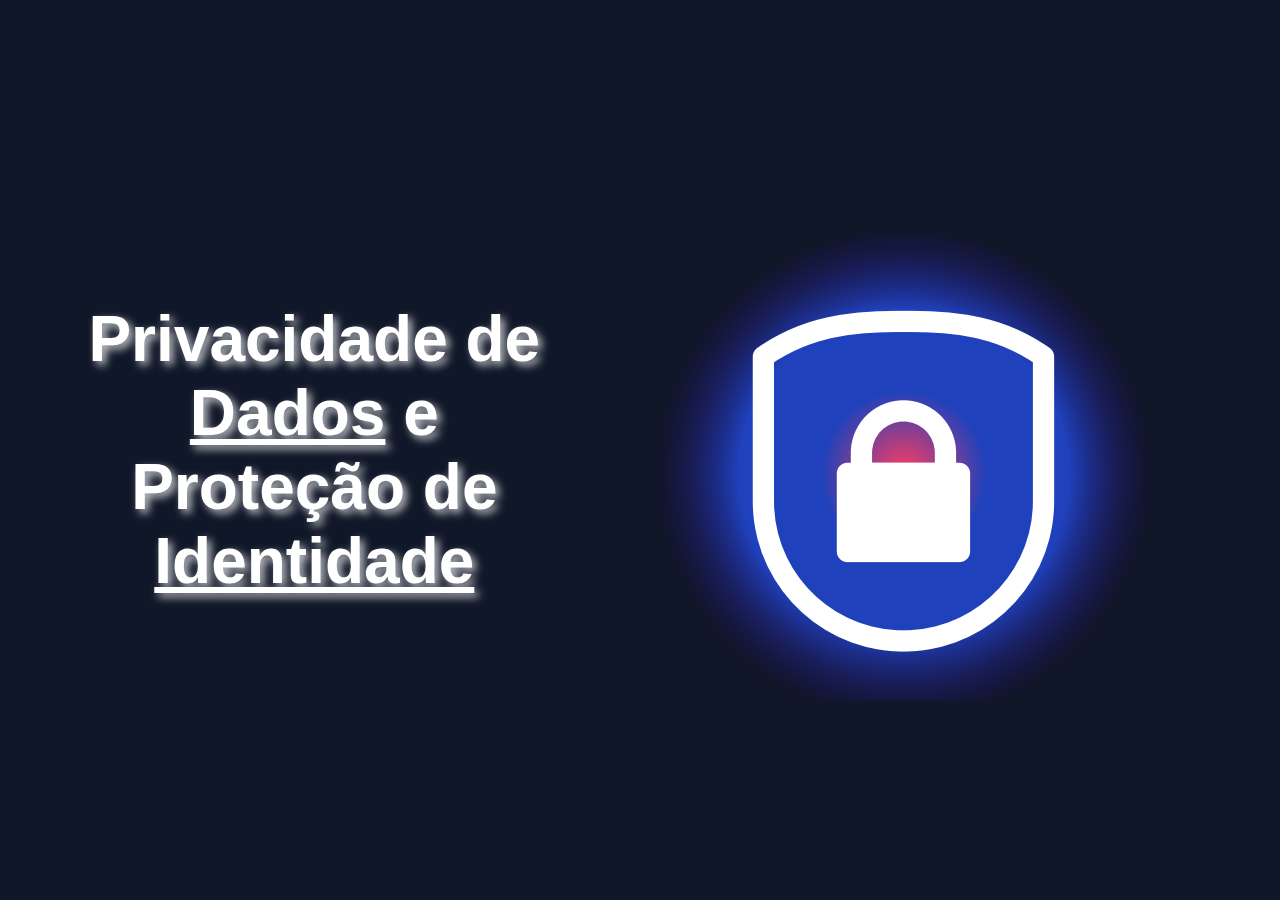
<file: Site/Index.html>
<!DOCTYPE html>
<html lang="pt-br">
<head>
    <meta charset="UTF-8">
    <meta name="viewport" content="width=device-width, initial-scale=1.0">
    <title>Document</title>
    <link rel="stylesheet" href="Style2.css">
</head>
<body>
    <div class="container">
        <div class="title">
            <h1>Privacidade de <br> <span class="Grifo">Dados</span> e <br> Proteção de <br> <span class="Grifo">Identidade</span></h1>
        </div> 
        <div>
            <img class="Image" src="Cadeado.png" alt="Privacidade de Dados" >
        </div>
    </div>
    
</body>
</html>
</file>
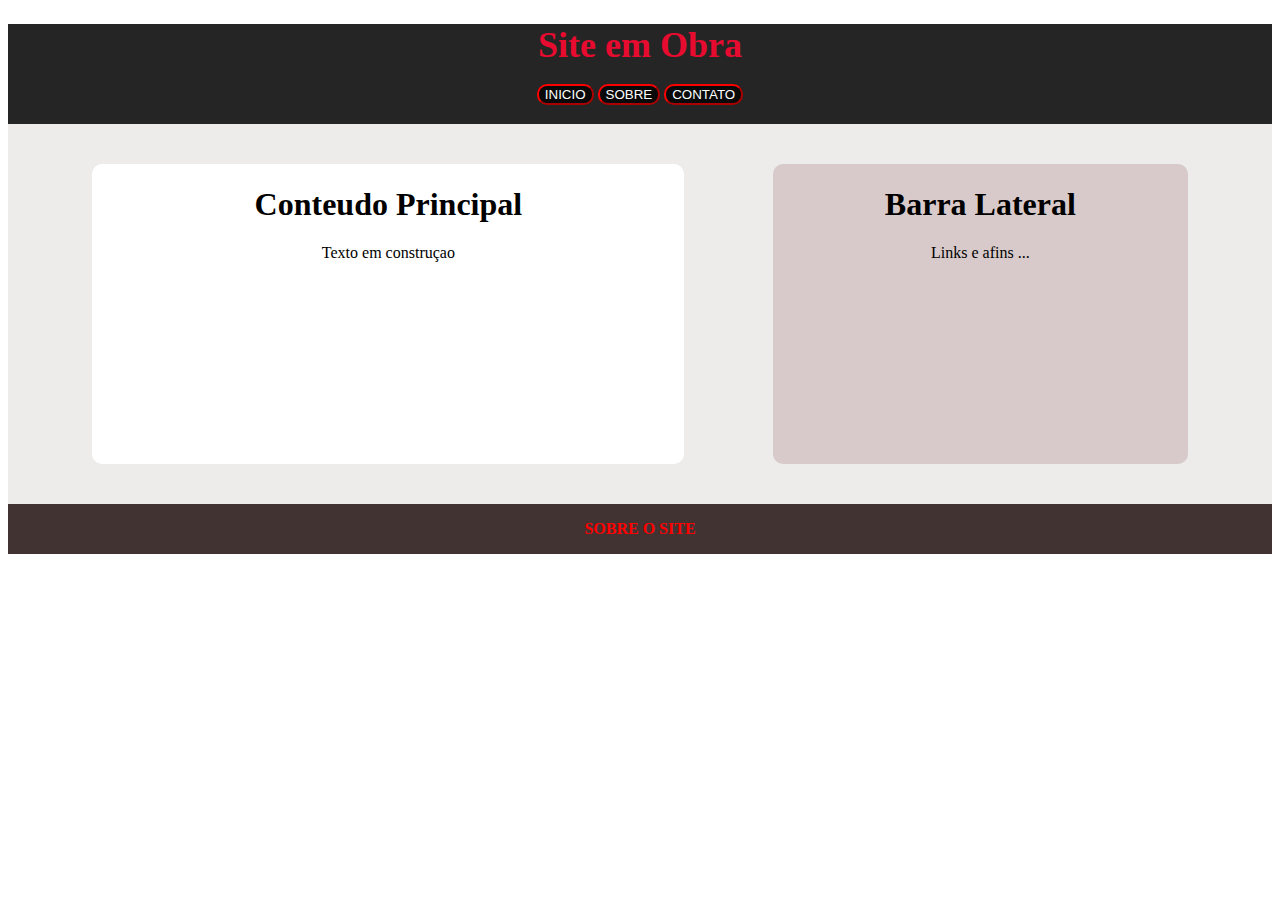
<file: PrimeiraAtividade.html>
<!DOCTYPE html>
<html lang="pt-br">
<head>
    <meta charset="UTF-8">
    <meta name="viewport" content="width=device-width, initial-scale=1.0">
    <title>1ºAtividade</title>
    <link rel="stylesheet" href="PrimeiraAtividade.css">
</head>
<body>
    <header>    
        <h1>Site em Obra</h1>
    </header>
    <nav>
        <button>INICIO</button>
        <button>SOBRE</button>
        <button>CONTATO</button>
    </nav>
    <main>
        <section>
            <aside>
                <h1>Conteudo Principal</h1>
                <p>Texto em construçao</p>
            </aside>
            <article>
                <h1>Barra Lateral</h1>
                <p>Links e afins ...</p>
            </article>
        </section>
    </main>
    <footer>
        <p id="Sobre">SOBRE O SITE</p>
    </footer>
</body>
</html>
</file>
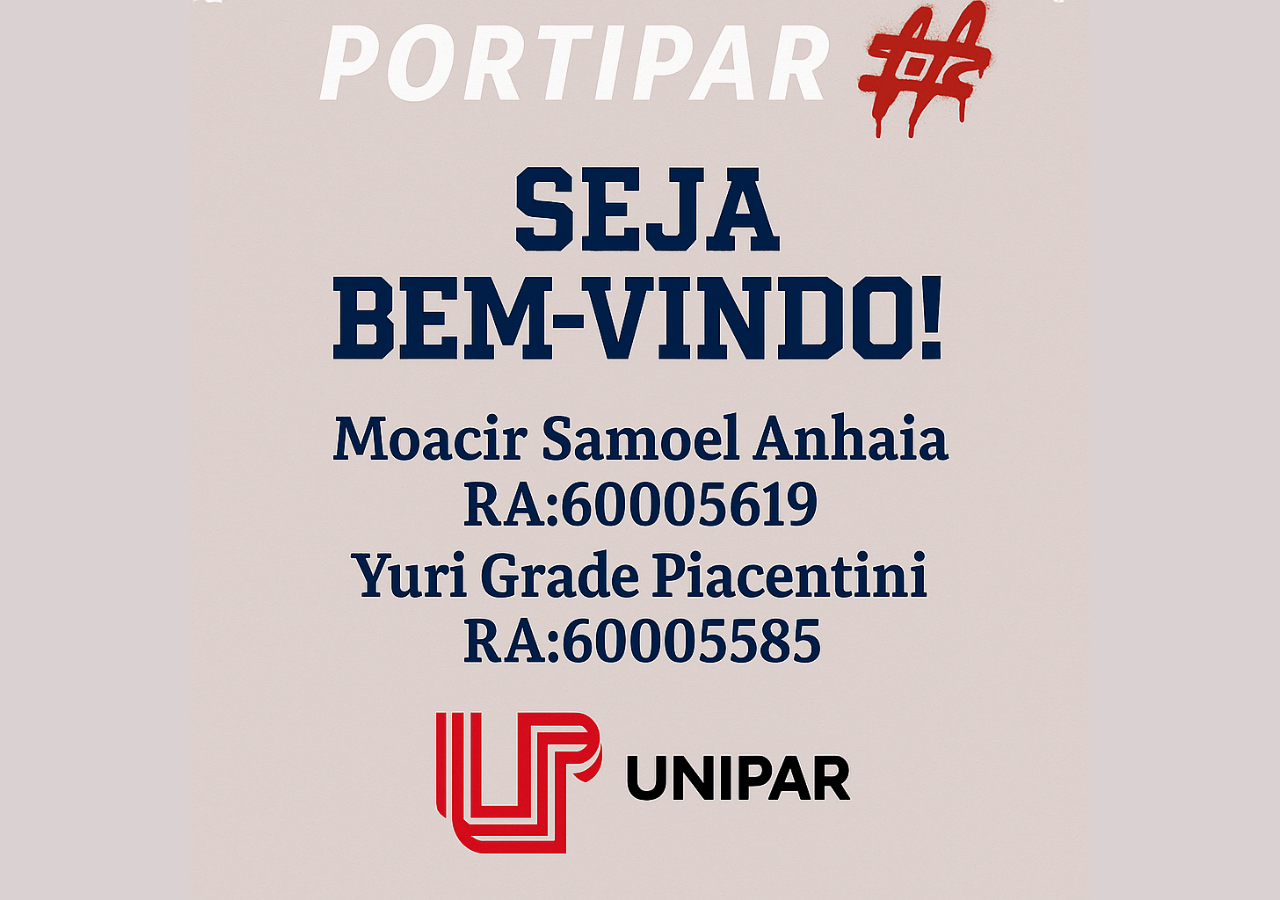
<file: PAINEL DE LOGIN/Bem_Vindo.html>
<!DOCTYPE html>
<html lang="pt-br">
<head>
    <meta charset="UTF-8">
    <meta name="viewport" content="width=device-width, initial-scale=1.0">
    <title>Bem-vindo</title>
    <style>
        * {
            margin: 0;
            padding: 0;
            box-sizing: border-box;
        }

        body {
            background-color: #dad2d2;
            display: flex;
            justify-content: center;
            align-items: center;
            height: 100vh;
        }

        img {
            max-width: 100%;
            max-height: 100%;
            object-fit: contain;
        }
    </style>
</head>
<body>
    <img src="./Assets/Bem vindo.png" alt="">
</body>
</html>
</file>
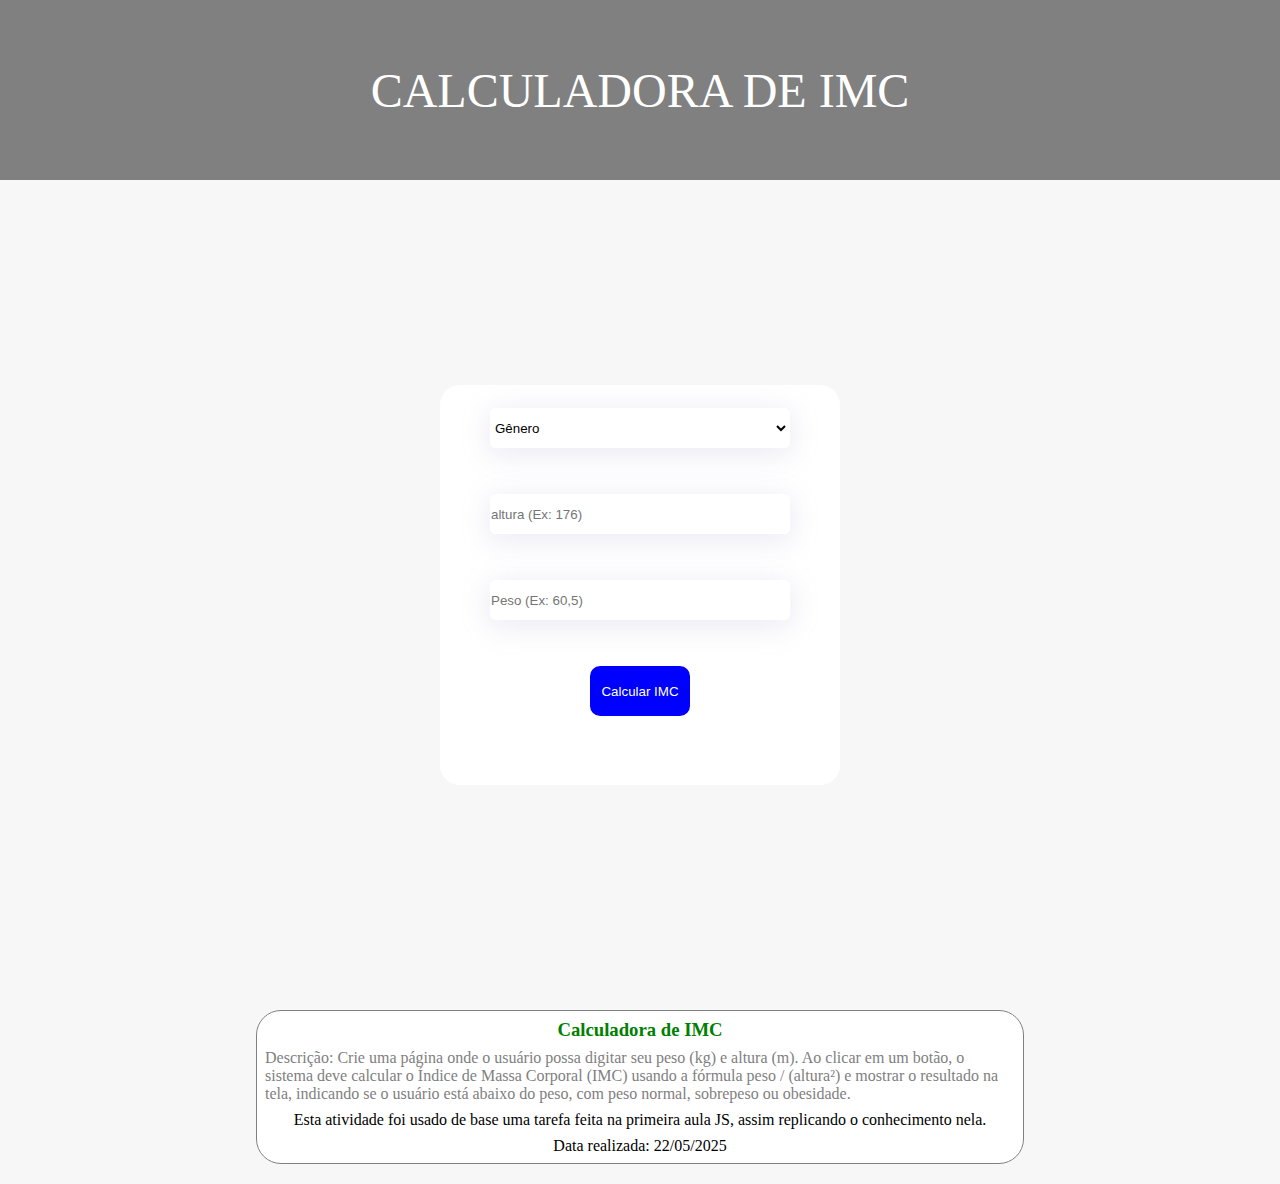
<file: PAINEL DE LOGIN/Calculadora_de_IMC.html>
<!DOCTYPE html>
<html lang="en">

<head>
    <meta charset="UTF-8">
    <meta name="viewport" content="width=device-width, initial-scale=1.0">
    <title>Calculadora de IMC</title>
    <link rel="stylesheet" href="Styles/Calculadora_de_IMC.css">
</head>

<body>
    <header>CALCULADORA DE IMC</header>
    <main>
        <section>
            <div>
                <select class="Principal" id="genero" type="Genero">
                    <option>Gênero</option>
                    <option value="Masculino">Masculino</option>
                    <option value="Feminino">Feminino</option>
                </select>
            </div>
            <div>
                <input class="Principal" id="idAltura" type="number" placeholder="altura (Ex: 176)">
            </div>
            <div>
                <input class="Principal" id="idPeso" type="number" placeholder="Peso (Ex: 60,5)">
            </div>
            <div>
                <button onclick="CalcularIMCHtml()">Calcular IMC</button>
            </div>
            <div id="resultadoDiv"></div>
        </section>

    </main>
    <article class="Esplicaçao">
        <h3>Calculadora de IMC</h3>
        <p>Descrição:
            Crie uma página onde o usuário possa digitar seu peso (kg) e altura (m). Ao clicar em um botão, o
            sistema deve calcular o Índice de Massa Corporal (IMC) usando a fórmula peso / (altura²) e
            mostrar o resultado na tela, indicando se o usuário está abaixo do peso, com peso normal,
            sobrepeso ou obesidade.</p>
        <span>Esta atividade foi usado de base uma tarefa feita na primeira aula JS, assim replicando o conhecimento nela.
        </span>
        <span>Data realizada: 22/05/2025</span>
    </article>
    <script src="Scripts//Calculadora_de_IMC.js"></script>
</body>

</html>
</file>
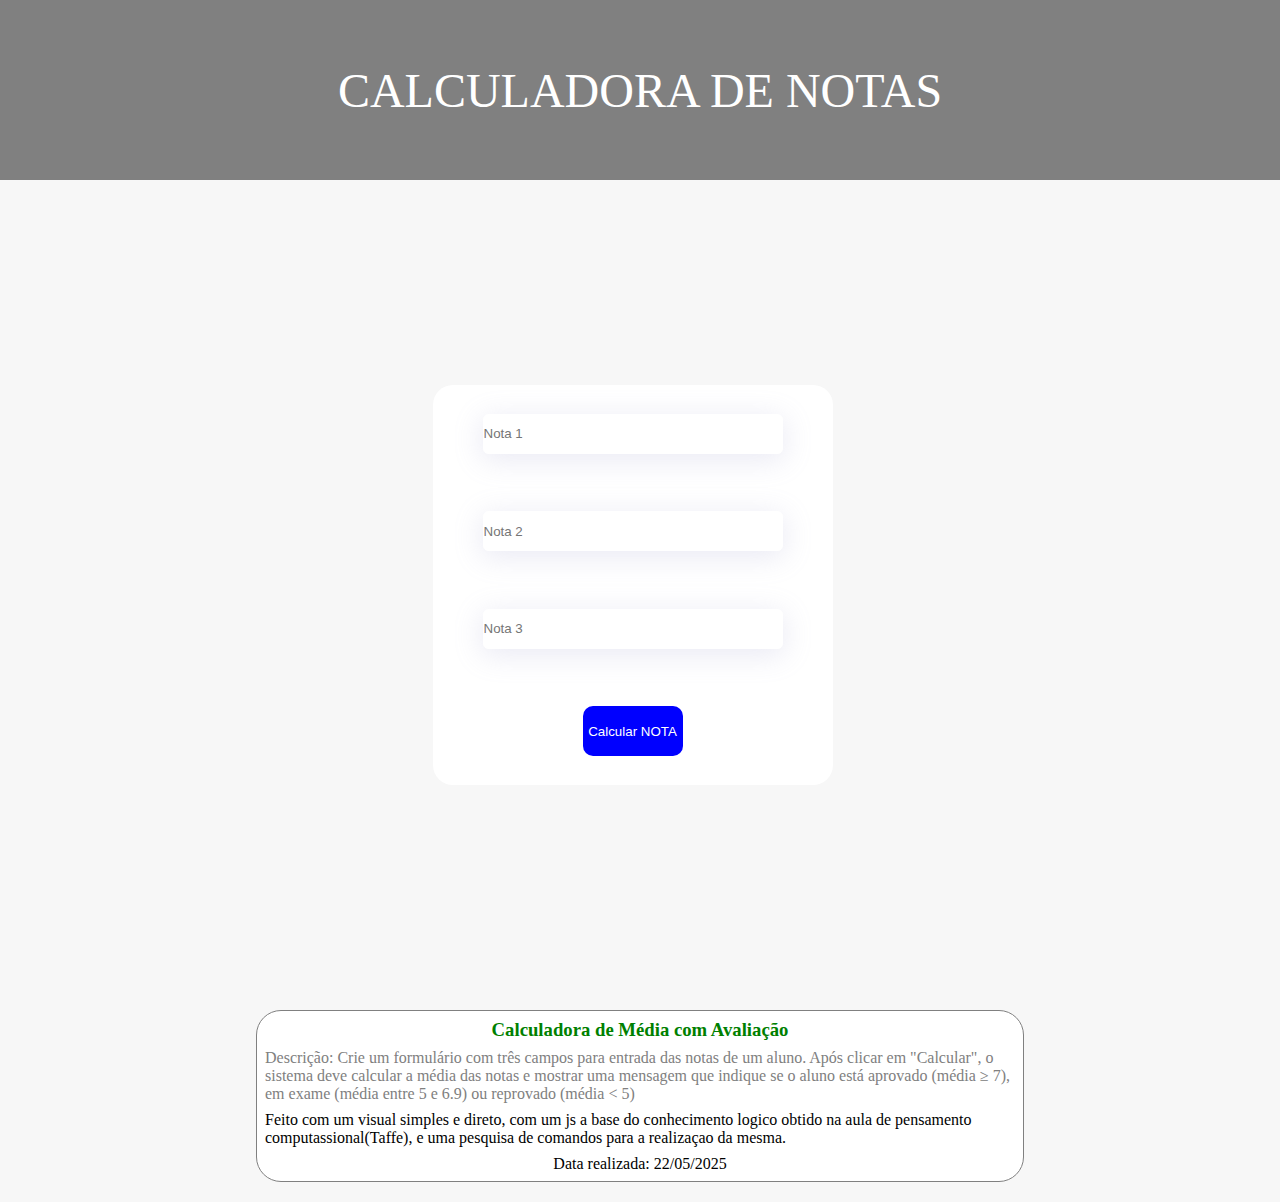
<file: PAINEL DE LOGIN/Calculadora_de_Notas.html>
<!DOCTYPE html>
<html lang="pt-br">

<head>
    <meta charset="UTF-8">
    <meta name="viewport" content="width=device-width, initial-scale=1.0">
    <link rel="stylesheet" href="Styles/Calculadora_de_Notas.css">
    <title>Calculadora de Notas</title>
</head>

<body>
    <header>CALCULADORA DE NOTAS</header>
    <main>
        <section id="Card1">
            <div>
                <input class="Principal" id="idNota1" type="number" placeholder="Nota 1">
            </div>
            <div>
                <input class="Principal" id="idNota2" type="number" placeholder="Nota 2">
            </div>
            <div>
                <input class="Principal" id="idNota3" type="number" placeholder="Nota 3">
            </div>
            <div>
                <button onclick="notaMediaHtml()">Calcular NOTA</button>
            </div>

        </section>
        <section id="Card2">
            <div id="media"> </div>
            <div id="resultado"></div>
        </section>

    </main>
    <article class="Esplicaçao">
        <h3>Calculadora de Média com Avaliação</h3>
        <p>Descrição:
            Crie um formulário com três campos para entrada das notas de um aluno. Após clicar em
            "Calcular", o sistema deve calcular a média das notas e mostrar uma mensagem que indique se o
            aluno está aprovado (média ≥ 7), em exame (média entre 5 e 6.9) ou reprovado (média < 5)</p>
                <span>Feito com um visual simples e direto, com um js a base do conhecimento logico obtido na aula de pensamento
                    computassional(Taffe), e uma pesquisa de comandos para a realizaçao da mesma.
                </span>
                <span>Data realizada: 22/05/2025</span>
    </article>
    <script src="Scripts//Calculadora_de_Notas.js"></script>
</body>

</html>
</file>
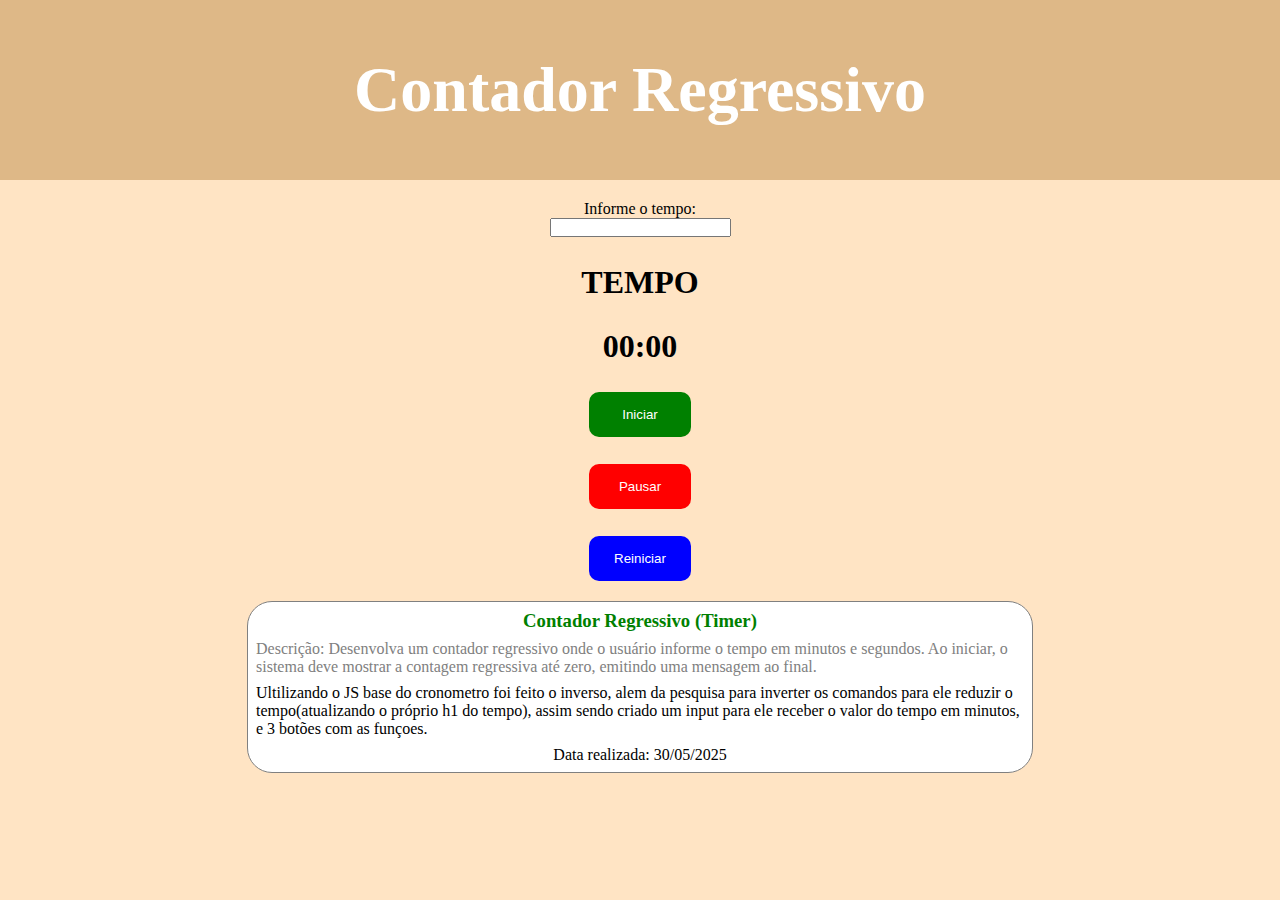
<file: PAINEL DE LOGIN/Contador_Regressivo.html>
<!DOCTYPE html>
<html lang="pt-br">
<head>
    <meta charset="UTF-8">
    <meta name="viewport" content="width=device-width, initial-scale=1.0">
    <title>Document</title>
    <link rel="stylesheet" href="Styles/Contador_Regressivo.css">
</head>
<body>
     <header>
        <h1>Contador Regressivo</h1>
    </header>

    <main>
        <div>
            <p>Informe o tempo:</p>
            <input id="Contagem" type="number">
        </div>
        <h1>TEMPO</h1>
        <h1 id="tempo">00:00</h1>
        <button id="iniciar">Iniciar</button>
        <button id="pausar">Pausar</button>
        <button id="reiniciar">Reiniciar</button>
        
    </main>
    <article class="Esplicaçao">
        <h3>Contador Regressivo (Timer)</h3>
        <p>Descrição:
            Desenvolva um contador regressivo onde o usuário informe o tempo em minutos e segundos. Ao
            iniciar, o sistema deve mostrar a contagem regressiva até zero, emitindo uma mensagem ao final.
        </p>
        <span>
            Ultilizando o JS base do cronometro foi feito o inverso, alem da pesquisa para inverter os comandos para ele reduzir o tempo(atualizando o próprio h1 do tempo), 
            assim sendo criado um input para ele receber o valor do tempo em minutos, e 3 botões com as funçoes.
        </span>
        <span>Data realizada: 30/05/2025</span>
    </article>
    <script src="Scripts/Contador_Regressivo.js"></script>
</body>
</html>
</file>
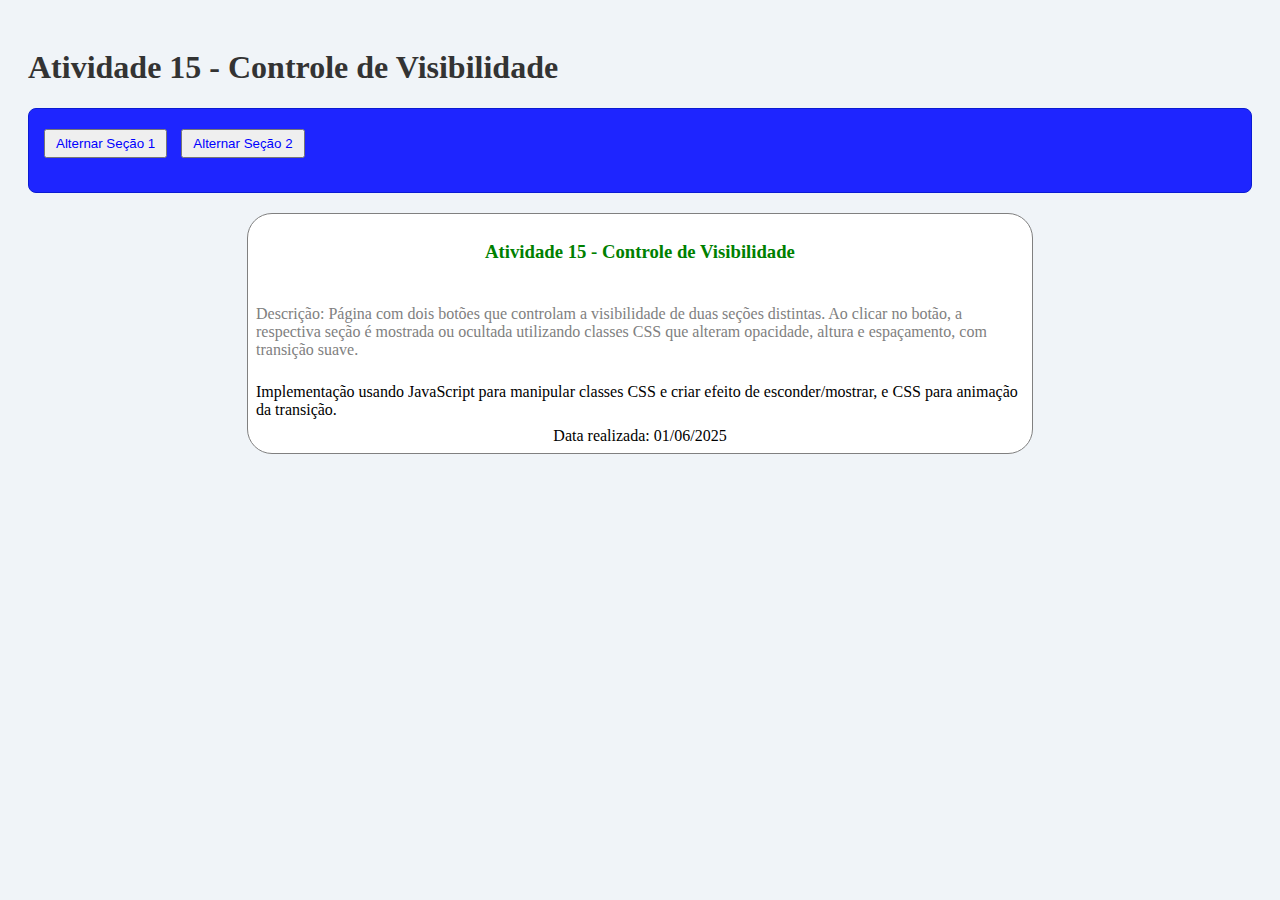
<file: PAINEL DE LOGIN/Controlador_de_Visibilidade.html>
<!DOCTYPE html>
<html lang="pt-BR">
<head>
  <meta charset="UTF-8">
  <title>Atividade 15 - Controle de Visibilidade</title>
  <link rel="stylesheet" href="Styles/Controlador_de_Visibilidade.css">
</head>
<body>
  <h1>Atividade 15 - Controle de Visibilidade</h1>

  <section class="interativo">
    <button onclick="toggleVisibilidade('secao1')">Alternar Seção 1</button>
    <button onclick="toggleVisibilidade('secao2')">Alternar Seção 2</button>

    <div id="secao1" class="secao oculto">
      <h2>Seção 1</h2>
      <p>Conteúdo da primeira seção. Pode ser qualquer informação ou elemento.</p>
    </div>

    <div id="secao2" class="secao oculto">
      <h2>Seção 2</h2>
      <p>Conteúdo da segunda seção. Experimente ocultar e mostrar com o botão acima.</p>
    </div>
  </section>

  <article class="Explicaçao">
  <h3>Atividade 15 - Controle de Visibilidade</h3>
  <p>Descrição:
    Página com dois botões que controlam a visibilidade de duas seções distintas. Ao clicar no botão, a respectiva seção é mostrada ou ocultada utilizando classes CSS que alteram opacidade, altura e espaçamento, com transição suave.
  </p>
  <span>Implementação usando JavaScript para manipular classes CSS e criar efeito de esconder/mostrar, e CSS para animação da transição.</span>
  <span>Data realizada: 01/06/2025</span>
</article>

  <script src="Scripts/Controlador_de_Visibilidade.js"></script>
</body>
</html>
</file>
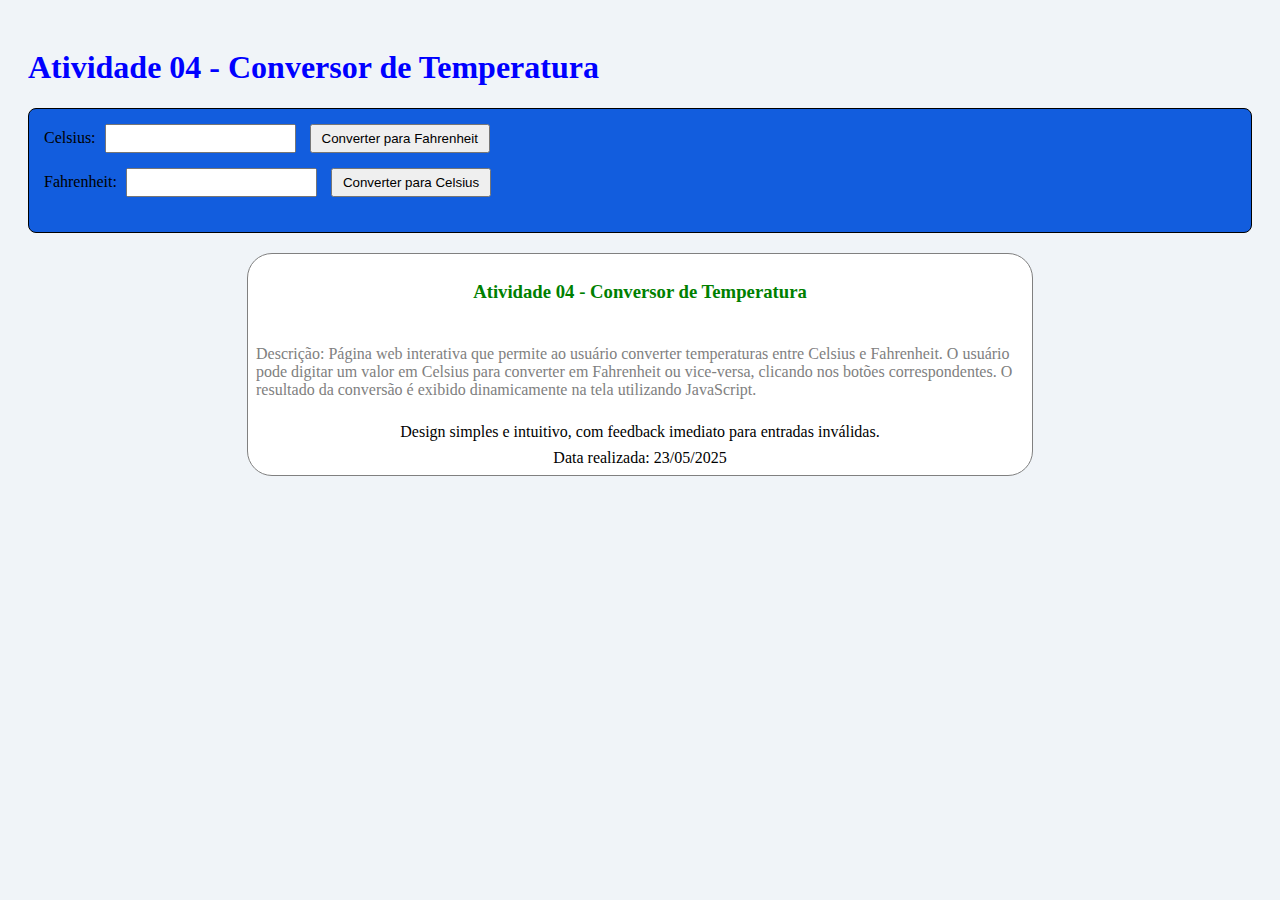
<file: PAINEL DE LOGIN/Conversor_de_Temperatura.html>
<!DOCTYPE html>
<html lang="pt-BR">
<head>
  <meta charset="UTF-8">
  <title>Atividade 04 - Conversor de Temperatura</title>
  <link rel="stylesheet" href="Styles/Conversor_de_Temperatura.css">
</head>
<body>
  <h1>Atividade 04 - Conversor de Temperatura</h1>


  <section class="interativo">
    <div class="bloco">
      <label for="celsius">Celsius:</label>
      <input type="number" id="celsius">
      <button onclick="converterParaFahrenheit()">Converter para Fahrenheit</button>
    </div>

    <div class="bloco">
      <label for="fahrenheit">Fahrenheit:</label>
      <input type="number" id="fahrenheit">
      <button onclick="converterParaCelsius()">Converter para Celsius</button>
    </div>

    <div id="resultado"></div>
  </section>

  <article class="Explicaçao">
    <h3>Atividade 04 - Conversor de Temperatura</h3>
    <p>Descrição:
        Página web interativa que permite ao usuário converter temperaturas entre Celsius e Fahrenheit. 
        O usuário pode digitar um valor em Celsius para converter em Fahrenheit ou vice-versa, clicando nos botões correspondentes. 
        O resultado da conversão é exibido dinamicamente na tela utilizando JavaScript.
    </p>
    <span>Design simples e intuitivo, com feedback imediato para entradas inválidas.</span>
    <span>Data realizada: 23/05/2025</span>
</article>


  <script src="Scripts/Conversor_de_Temperatura.js"></script>
</body>
</html>
</file>
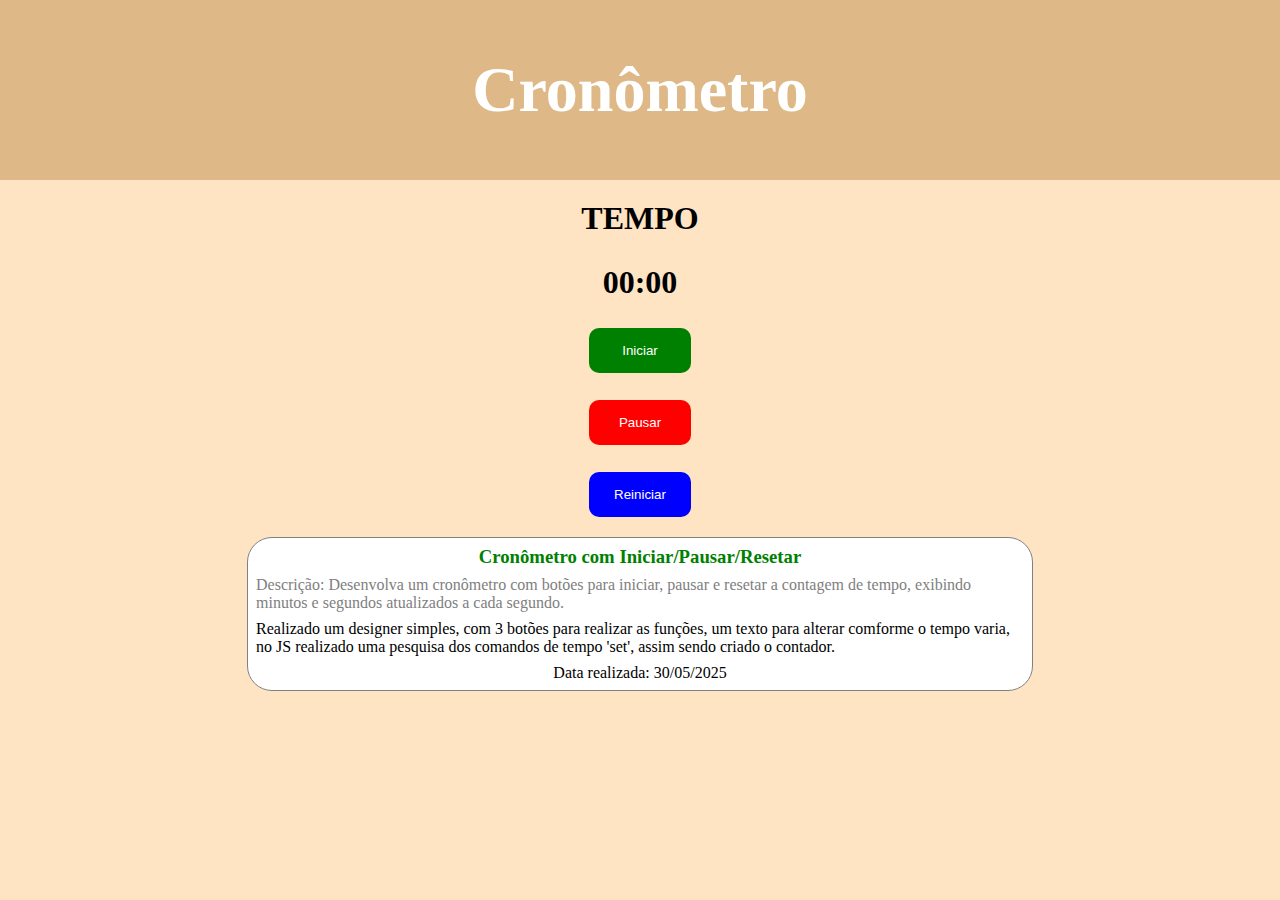
<file: PAINEL DE LOGIN/cronômetro.html>
<!DOCTYPE html>
<html lang="pt-br">

<head>
    <meta charset="UTF-8">
    <meta name="viewport" content="width=device-width, initial-scale=1.0">
    <title>Cronômetro</title>
    <link rel="stylesheet" href="Styles/Cronômetro.css">
</head>

<body>
    <header>
        <h1>Cronômetro</h1>
    </header>

    <main>
        <h1>TEMPO</h1>
        <h1 id="tempo">00:00</h1>
        <button id="iniciar">Iniciar</button>
        <button id="pausar">Pausar</button>
        <button id="reiniciar">Reiniciar</button>

    </main>
    <article class="Esplicaçao">
            <h3>Cronômetro com Iniciar/Pausar/Resetar</h3>
        <p>Descrição:
            Desenvolva um cronômetro com botões para iniciar, pausar e resetar a contagem de tempo,
            exibindo minutos e segundos atualizados a cada segundo.</p>
        <span>
            Realizado um designer simples, com 3 botões para realizar as funções, um texto para alterar comforme o tempo varia,
            no JS realizado uma pesquisa dos comandos de tempo 'set', assim sendo criado o contador.
        </span>
        <span>Data realizada: 30/05/2025</span>
    </article>
    <script src="Scripts/Cronômetro.js"></script>
</body>

</html>
</file>
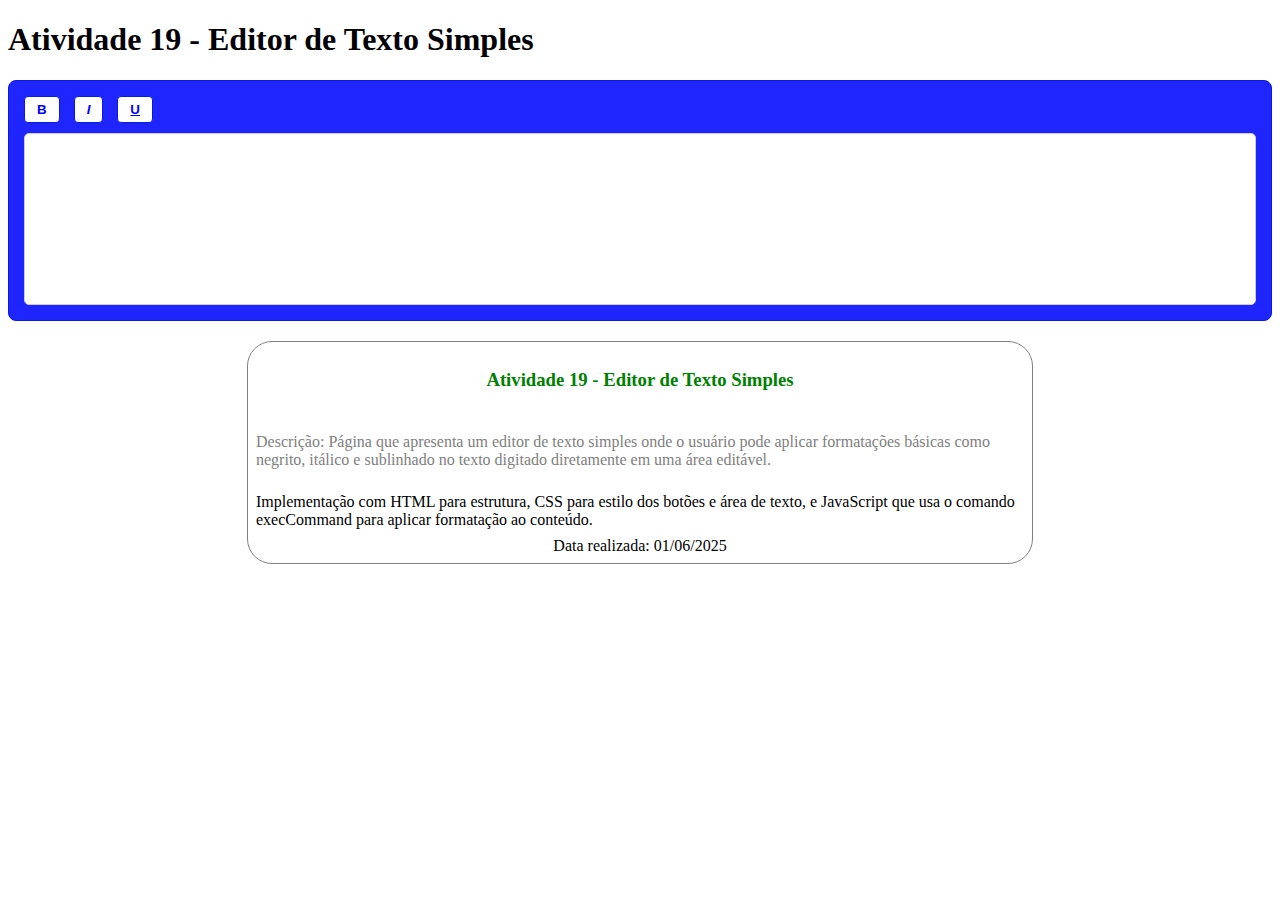
<file: PAINEL DE LOGIN/Editor_De_Texto.html>
<!DOCTYPE html>
<html lang="pt-BR">
<head>
  <meta charset="UTF-8" />
  <title>Atividade 19 - Editor de Texto Simples</title>
  <link rel="stylesheet" href="Styles/Editor_De_Texto.css" />
</head>
<body>
  <h1>Atividade 19 - Editor de Texto Simples</h1>

  <section class="interativo">
    <div class="botoes">
      <button onclick="formatarTexto('bold')" title="Negrito"><b>B</b></button>
      <button onclick="formatarTexto('italic')" title="Itálico"><i>I</i></button>
      <button onclick="formatarTexto('underline')" title="Sublinhado"><u>U</u></button>
    </div>

    <div id="editor" contenteditable="true" spellcheck="false" aria-label="Editor de texto simples"></div>
  </section>
  
<article class="Explicaçao">
  <h3>Atividade 19 - Editor de Texto Simples</h3>
  <p>Descrição:
    Página que apresenta um editor de texto simples onde o usuário pode aplicar formatações básicas como negrito, itálico e sublinhado no texto digitado diretamente em uma área editável.
  </p>
  <span>Implementação com HTML para estrutura, CSS para estilo dos botões e área de texto, e JavaScript que usa o comando execCommand para aplicar formatação ao conteúdo.</span>
  <span>Data realizada: 01/06/2025</span>
</article>

  <script src="Scripts/Editor_De_Texto.js"></script>
</body>
</html>
</file>
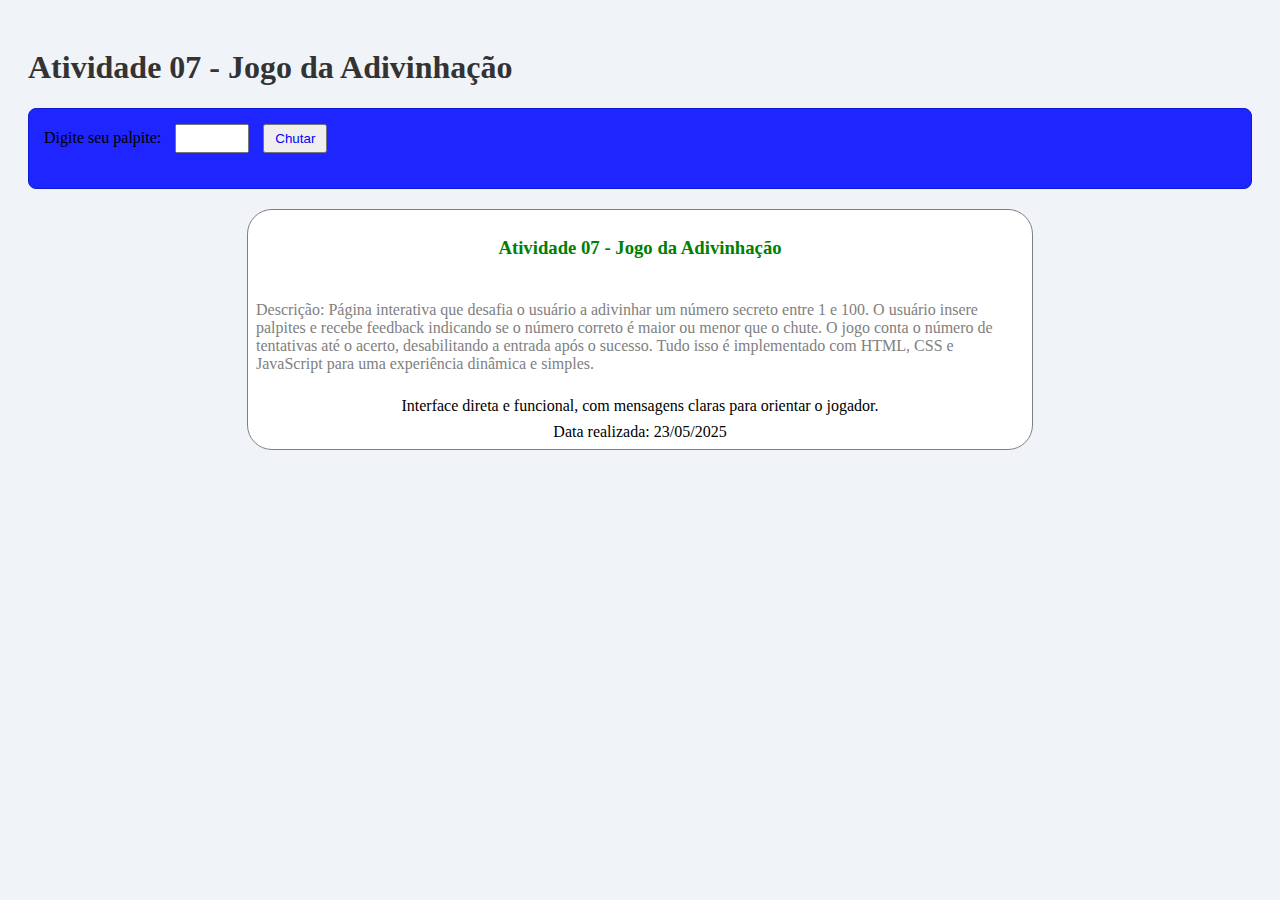
<file: PAINEL DE LOGIN/Jogo_da_Adivinhacao.html>
<!DOCTYPE html>
<html lang="pt-BR">
<head>
  <meta charset="UTF-8">
  <title>Atividade 07 - Jogo da Adivinhação</title>
  <link rel="stylesheet" href="Styles/Jogo_da_Adivinhacao.css">
</head>
<body>
  <h1>Atividade 07 - Jogo da Adivinhação</h1>


  <section class="interativo">
    <label for="palpite">Digite seu palpite:</label>
    <input type="number" id="palpite" min="1" max="100">
    <button id="botao" onclick="fazerPalpite()">Chutar</button>

    <div id="resultado"></div>
  </section>

  <article class="Explicaçao">
    <h3>Atividade 07 - Jogo da Adivinhação</h3>
    <p>Descrição:
        Página interativa que desafia o usuário a adivinhar um número secreto entre 1 e 100. 
        O usuário insere palpites e recebe feedback indicando se o número correto é maior ou menor que o chute. 
        O jogo conta o número de tentativas até o acerto, desabilitando a entrada após o sucesso. 
        Tudo isso é implementado com HTML, CSS e JavaScript para uma experiência dinâmica e simples.
    </p>
    <span>Interface direta e funcional, com mensagens claras para orientar o jogador.</span>
    <span>Data realizada: 23/05/2025</span>
</article>


  <script src="Scripts/Jogo_da_Adivinhacao.js"></script>
</body>
</html>
</file>
<file: Site/Style2.css>
*{
    margin: 0%;
    padding: 0%;
}
body {
    background-color: #101728;

}
.container {
    display: flex;
    align-items: center;
    justify-content: space-evenly;
    width: 100%;
    height:100vh; 
    background-color: #101728;
    flex-wrap: wrap;

}
.title{
color: #fff;
font-size: 2rem; 
font-family: 'Poppins', sans-serif;
text-shadow:  4px 4px 8px #ffffffc2;
text-align: center;
justify-content: center;
}
.Grifo {
text-decoration: underline;

}
@media screen and (max-width: 768px) {
    .container {
        align-items: center;
        justify-content: center;
        flex-direction:column-reverse;
    }
    .title{
        font-size: 1rem; 
    }
    .Image {
        width:44vw;
        height:50vh;
    }

    
}
</file>
<file: PrimeiraAtividade.css>
header {
    text-align: center;
    background-color: rgba(7, 7, 7, 0.877);
    height: 60px;
    width: auto;
    font-size: large;
    color: rgb(231, 11, 47);
    }
nav {
    text-align: center;
    background-color: rgba(7, 7, 7, 0.877);
    height: 40px;
    width: auto; 
    }
main {
    background-color:rgba(219, 214, 214, 0.479);
    padding: 40px;
    }
section {
    width: 100%;
    justify-content: space-around;
    display: flex;
    }
aside {
    text-align: center;
    background-color: #fff;
    height: 300PX;
    width: 50%;
    border-radius: 10px;
    }  
article {
    text-align: center;
    background-color: rgb(216, 202, 202);
    height: 300PX;
    width:35%;
    border-radius: 10px;
    } 
footer {
    background-color: rgb(66, 51, 51);
    width: 100%;
    height: 50px;
    display: flex;
    justify-content: center;
    }        
button { 
    background-color:rgba(7, 7, 7, 0.877);
    color: #fff;
    border-color: red;
    border-radius: 10PX;
    }
#Sobre {
    color: red;
    font-weight: bolder;
}
</file>
<file: PAINEL DE LOGIN/Styles/Calculadora_de_IMC.css>
* {
    padding: 0%;
    margin: 0%;
    box-sizing: border-box;
}

header {
    height: 20vh;
    color: #fff;
    background-color: gray;
    display: flex;
    justify-content: center;
    font-size: 3rem;
    align-items: center;
}

body {
    background-color: #F7F7F7;

}

main {
    display: flex;
    justify-content: center;
    align-items: center;
    height: 90vh;
}

section {
    width: 400px;
    height: 400px;
    display: flex;
    flex-direction: column;
    align-items: center;
    justify-content: space-around;
    background-color: #fff;
    border-radius: 20px;
    display: flex;
}

.Principal {
    width: 300px;
    height: 40px;
    border: 1px solid #fff;
    background-color: #fff;
    border-radius: 5px;
    text-decoration: none;
    box-shadow: 0px 5px 28.5px 1.5px rgba(149, 152, 200, 0.2);
}

button {
    width: 100px;
    height: 50px;
    color: #fff;
    background-color: blue;
    border-radius: 10px;
    border: none;
}

.Esplicaçao {
    display: flex;
    flex-direction: column;
    align-items: center;
    justify-content: center;
    color: #000 !;
    width: 60vw;
    background-color: #fff;
    border: 1px solid gray;
    border-radius: 25px;
    margin: 20px auto;
    padding: 8px;
    gap: 8px;
}
.Esplicaçao>p {
    color: gray;

}
.Esplicaçao>h3 {
    color: green;
    text-align: center;
}
</file>
<file: PAINEL DE LOGIN/Styles/Calculadora_de_Notas.css>
* {
    padding: 0%;
    margin: 0%;
    box-sizing: border-box;
}

header {
    height: 20vh;
    color: #fff;
    background-color: gray;
    display: flex;
    justify-content: center;
    font-size: 3rem;
    align-items: center;
}

body {
    background-color: #F7F7F7;

}

main {
    display: flex;
    justify-content: center;
    align-items: center;
    height: 90vh;
    gap: 15px;
}

#Card1 {
    width: 400px;
    height: 400px;
    display: flex;
    flex-direction: column;
    align-items: center;
    justify-content: space-around;
    background-color: #fff;
    border-radius: 20px;
    display: flex;
}

#Card2 {
    text-align: center;
    color: blueviolet;
}

.Principal {
    width: 300px;
    height: 40px;
    border: 1px solid #fff;
    background-color: #fff;
    border-radius: 5px;
    text-decoration: none;
    box-shadow: 0px 5px 28.5px 1.5px rgba(149, 152, 200, 0.2);
}

button {
    width: 100px;
    height: 50px;
    color: #fff;
    background-color: blue;
    border-radius: 10px;
    border: none;
}
.Esplicaçao {
    display: flex;
    flex-direction: column;
    align-items: center;
    justify-content: center;
    color: #000;
    width: 60vw;
    background-color: #fff;
    border: 1px solid gray;
    border-radius: 25px;
    margin: 20px auto;
    padding: 8px;
    gap: 8px;
}
.Esplicaçao>p {
    color: gray;

}
.Esplicaçao>h3 {
    color: green;
    text-align: center;
}
</file>
<file: PAINEL DE LOGIN/Styles/Contador_Regressivo.css>
* {
    padding: 0%;
    margin: 0%;
}

header {
    display: flex;
    justify-content: center;
    background-color: burlywood;
    text-align: center;
    height: 20vh;
    align-items: center;
    color: #fff;
    font-size: 2rem;
}
body {
    background-color: bisque;
}

main {
    padding-top: 20px;
    display: flex;
    justify-content: center;
    align-items: center;
    flex-direction: column;
    text-align: center;
    gap: 3vh;
}
button{
    width: 8vw;
    height: 5vh;
    border-radius: 10px;
    border: none;
    color: #fff;

}
#iniciar{
    background-color: green;
}
#pausar{
    background-color: red;
}
#reiniciar{
    background-color: blue;
}
.Esplicaçao {
    display: flex;
    flex-direction: column;
    align-items: center;
    justify-content: center;
    color: #000;
    width: 60vw;
    background-color: #fff;
    border: 1px solid gray;
    border-radius: 25px;
    margin: 20px auto;
    padding: 8px;
    gap: 8px;
}

.Esplicaçao>p {
    color: gray;

}

.Esplicaçao>h3 {
    color: green;
    text-align: center;
}
</file>
<file: PAINEL DE LOGIN/Styles/Controlador_de_Visibilidade.css>
body {
  padding: 20px;
  background-color: #f0f4f8;
}

h1 {
  color: #333;
}

.interativo {
  background: #1e25ff;
  padding: 15px;
  border-radius: 8px;
  margin-bottom: 20px;
  border: 1px solid #0a1bd3;
  color: white;
}

button {
  margin: 5px 10px 15px 0;
  padding: 5px 10px;
  cursor: pointer;
  color: blue;
}

.secao {
  background: white;
  color: black;
  padding: 10px;
  border-radius: 5px;
  border: 1px solid #ccc;
  margin-bottom: 15px;
  opacity: 1;
  max-height: 500px;
  overflow: hidden;
  transition: all 0.5s ease;
}

.oculto {
  opacity: 0;
  max-height: 0;
  padding: 0 10px;
  margin: 0;
  overflow: hidden;
}
.Explicaçao {
    display: flex;
    flex-direction: column;
    align-items: center;
    justify-content: center;
    color: #000;
    width: 60vw;
    background-color: #fff;
    border: 1px solid gray;
    border-radius: 25px;
    margin: 20px auto;
    padding: 8px;
    gap: 8px;
}
.Explicaçao>p {
    color: gray;

}
.Explicaçao>h3 {
    color: green;
    text-align: center;
}
</file>
<file: PAINEL DE LOGIN/Styles/Conversor_de_Temperatura.css>
body {

  padding: 20px;
  background-color: #f0f4f8;
}

h1 {
  color: blue;

}


.interativo {
  background: #125dde;
  padding: 15px;
  border-radius: 8px;
  margin-bottom: 20px;
  border: 1px solid #000000;
}

.bloco {
  margin-bottom: 15px;
}

input {
  margin-left: 5px;
  padding: 5px;
}

button {
  margin-left: 10px;
  padding: 5px 10px;
  cursor: pointer;
}

#resultado {
  margin-top: 20px;
  font-weight: bold;
}

.Explicaçao {
    display: flex;
    flex-direction: column;
    align-items: center;
    justify-content: center;
    color: #000;
    width: 60vw;
    background-color: #fff;
    border: 1px solid gray;
    border-radius: 25px;
    margin: 20px auto;
    padding: 8px;
    gap: 8px;
}
.Explicaçao>p {
    color: gray;

}
.Explicaçao>h3 {
    color: green;
    text-align: center;
}
</file>
<file: PAINEL DE LOGIN/Styles/Cronômetro.css>
* {
    padding: 0%;
    margin: 0%;
}

header {
    display: flex;
    justify-content: center;
    background-color: burlywood;
    text-align: center;
    height: 20vh;
    align-items: center;
    color: #fff;
    font-size: 2rem;
}
body {
    background-color: bisque;
}

main {
    padding-top: 20px;
    display: flex;
    justify-content: center;
    align-items: center;
    flex-direction: column;
    text-align: center;
    gap: 3vh;
}
button{
    width: 8vw;
    height: 5vh;
    border-radius: 10px;
    border: none;
    color: #fff;

}
#iniciar{
    background-color: green;
}
#pausar{
    background-color: red;
}
#reiniciar{
    background-color: blue;
}
.Esplicaçao {
    display: flex;
    flex-direction: column;
    align-items: center;
    justify-content: center;
    color: #000;
    width: 60vw;
    background-color: #fff;
    border: 1px solid gray;
    border-radius: 25px;
    margin: 20px auto;
    padding: 8px;
    gap: 8px;
}

.Esplicaçao>p {
    color: gray;

}

.Esplicaçao>h3 {
    color: green;
    text-align: center;
}
</file>
<file: PAINEL DE LOGIN/Styles/Editor_De_Texto.css>
.interativo {
  background: #1e25ff;
  padding: 15px;
  border-radius: 8px;
  margin-bottom: 20px;
  border: 1px solid #0a1bd3;
  color: white;
}

.botoes {
  margin-bottom: 10px;
}

.botoes button {
  margin-right: 10px;
  padding: 5px 12px;
  cursor: pointer;
  color: blue;
  font-weight: bold;
  border: 1px solid #0a1bd3;
  background: white;
  border-radius: 4px;
  transition: background-color 0.3s ease;
}

.botoes button:hover {
  background-color: #e0e0ff;
}

#editor {
  background: white;
  color: black;
  min-height: 150px;
  padding: 10px;
  border-radius: 5px;
  border: 1px solid #ccc;
  outline: none;
  font-family: Arial, sans-serif;
  font-size: 16px;
  overflow-y: auto;
  white-space: pre-wrap;
}
.Explicaçao {
    display: flex;
    flex-direction: column;
    align-items: center;
    justify-content: center;
    color: #000;
    width: 60vw;
    background-color: #fff;
    border: 1px solid gray;
    border-radius: 25px;
    margin: 20px auto;
    padding: 8px;
    gap: 8px;
}
.Explicaçao>p {
    color: gray;

}
.Explicaçao>h3 {
    color: green;
    text-align: center;
}
</file>
<file: PAINEL DE LOGIN/Styles/Jogo_da_Adivinhacao.css>
body {
  padding: 20px;
  background-color: #f0f4f8;
}
h1 {
  color: #333;
}
.interativo {
  background: #1e25ff;
  padding: 15px;
  border-radius: 8px;
  margin-bottom: 20px;
  border: 1px solid #0a1bd3;
}

#botao{
    color: blue;
}
input {
  margin-left: 10px;
  padding: 5px;
  width: 60px;
}
button {
  margin-left: 10px;
  padding: 5px 10px;
  cursor: pointer;
}
#resultado {
  margin-top: 20px;
  font-weight: bold;
}
.Explicaçao {
    display: flex;
    flex-direction: column;
    align-items: center;
    justify-content: center;
    color: #000;
    width: 60vw;
    background-color: #fff;
    border: 1px solid gray;
    border-radius: 25px;
    margin: 20px auto;
    padding: 8px;
    gap: 8px;
}
.Explicaçao>p {
    color: gray;

}
.Explicaçao>h3 {
    color: green;
    text-align: center;
}
</file>
